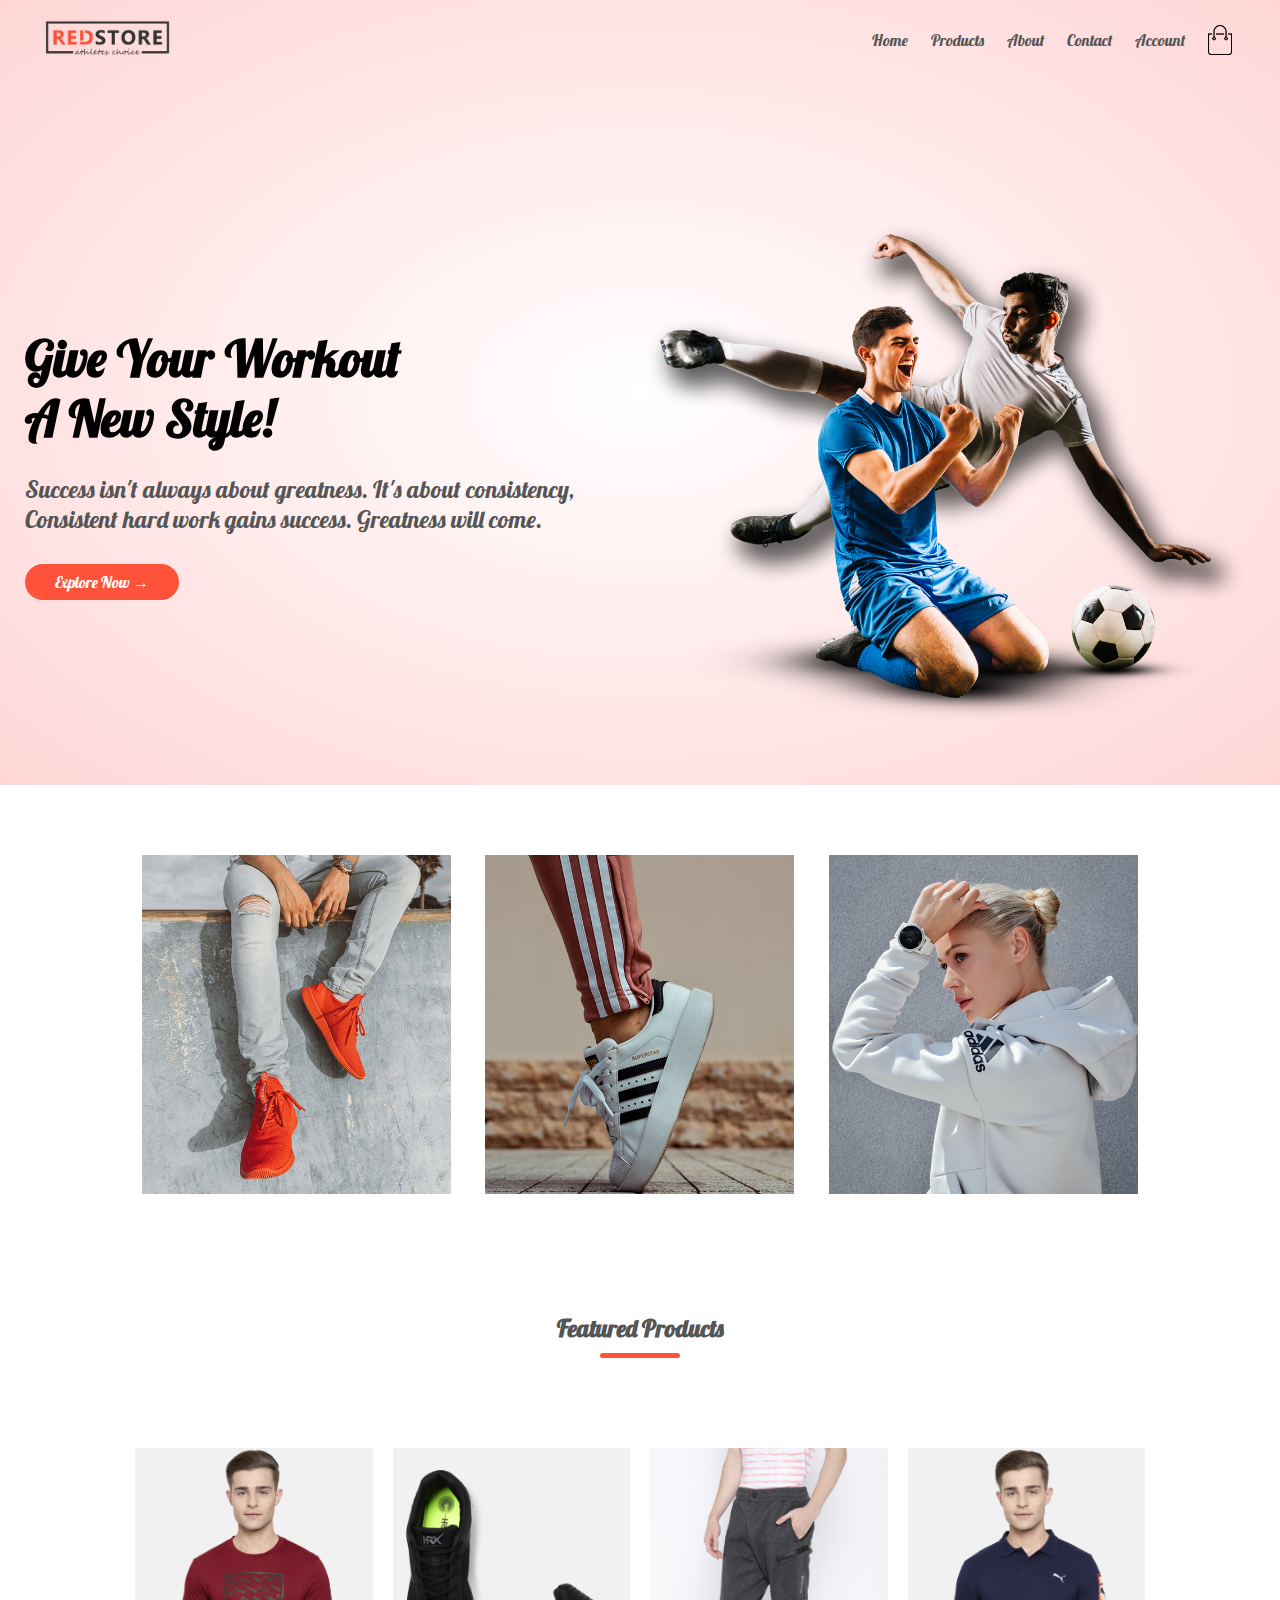
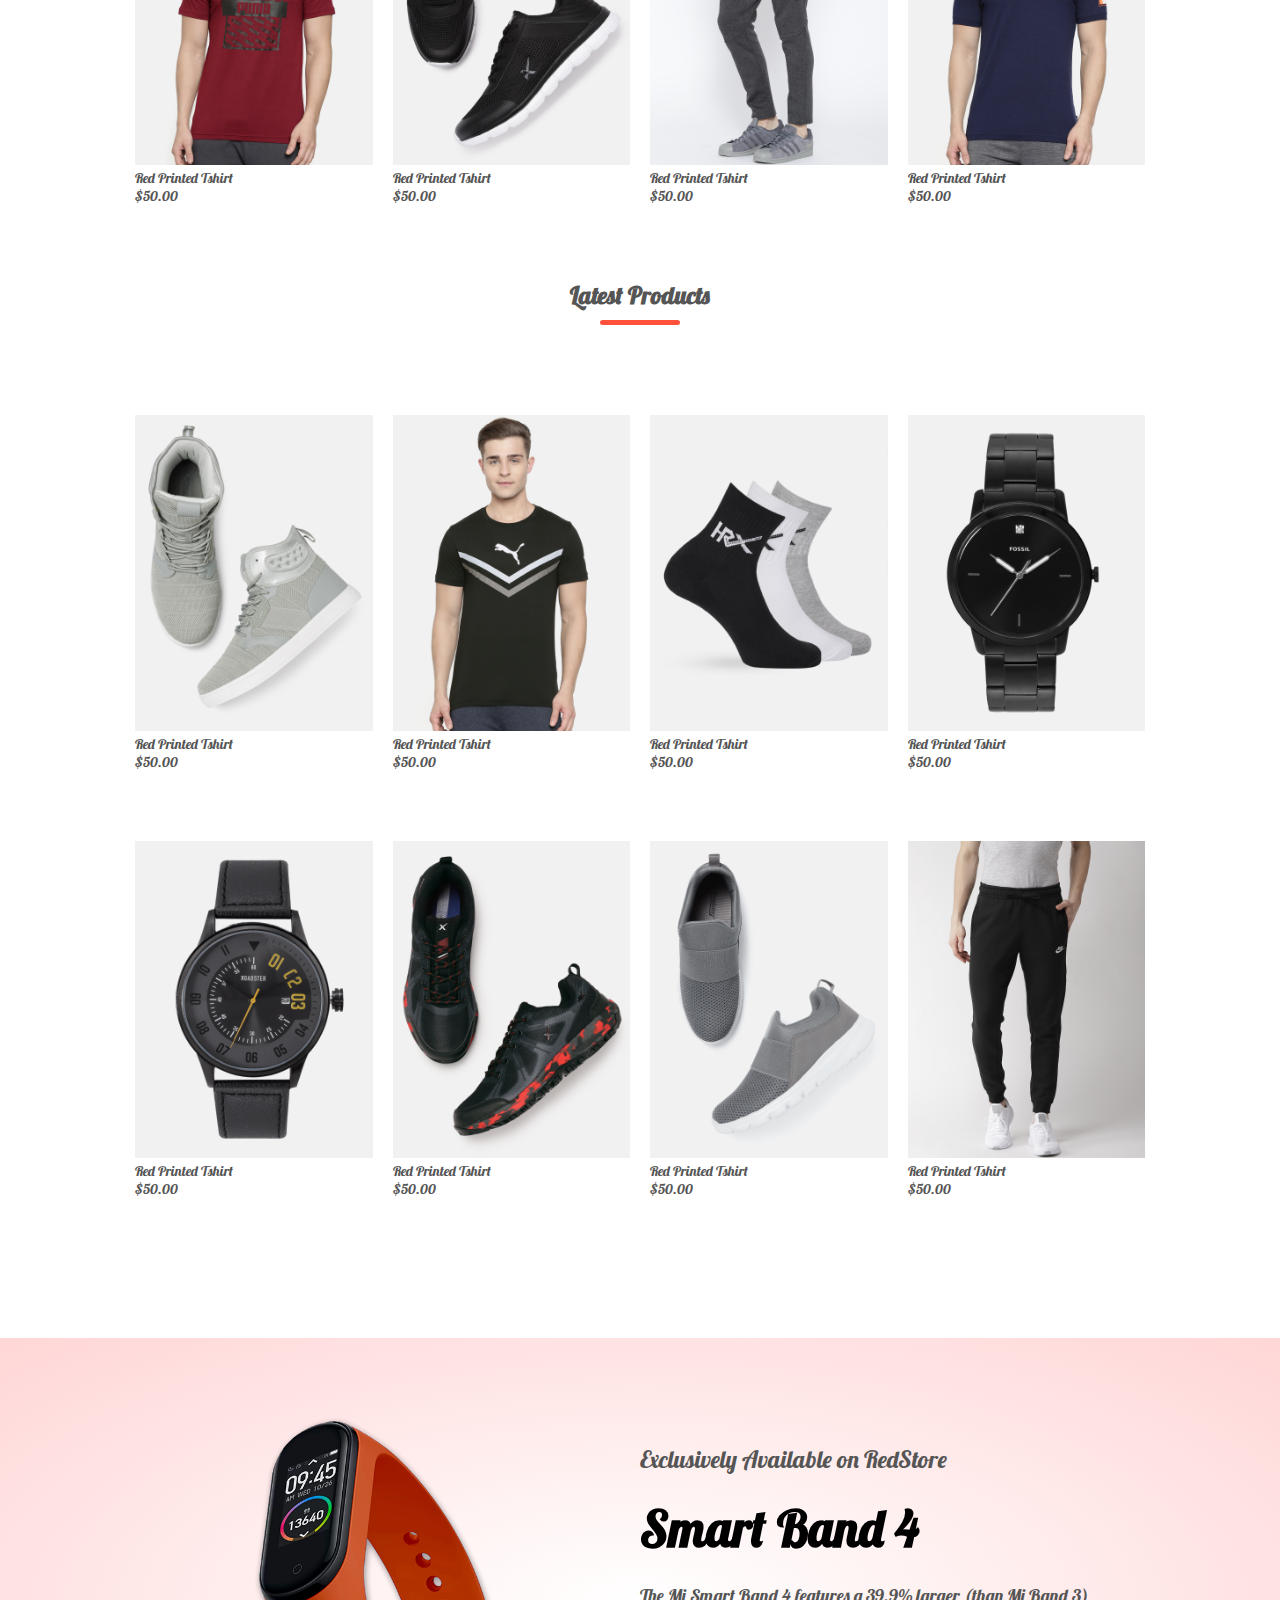
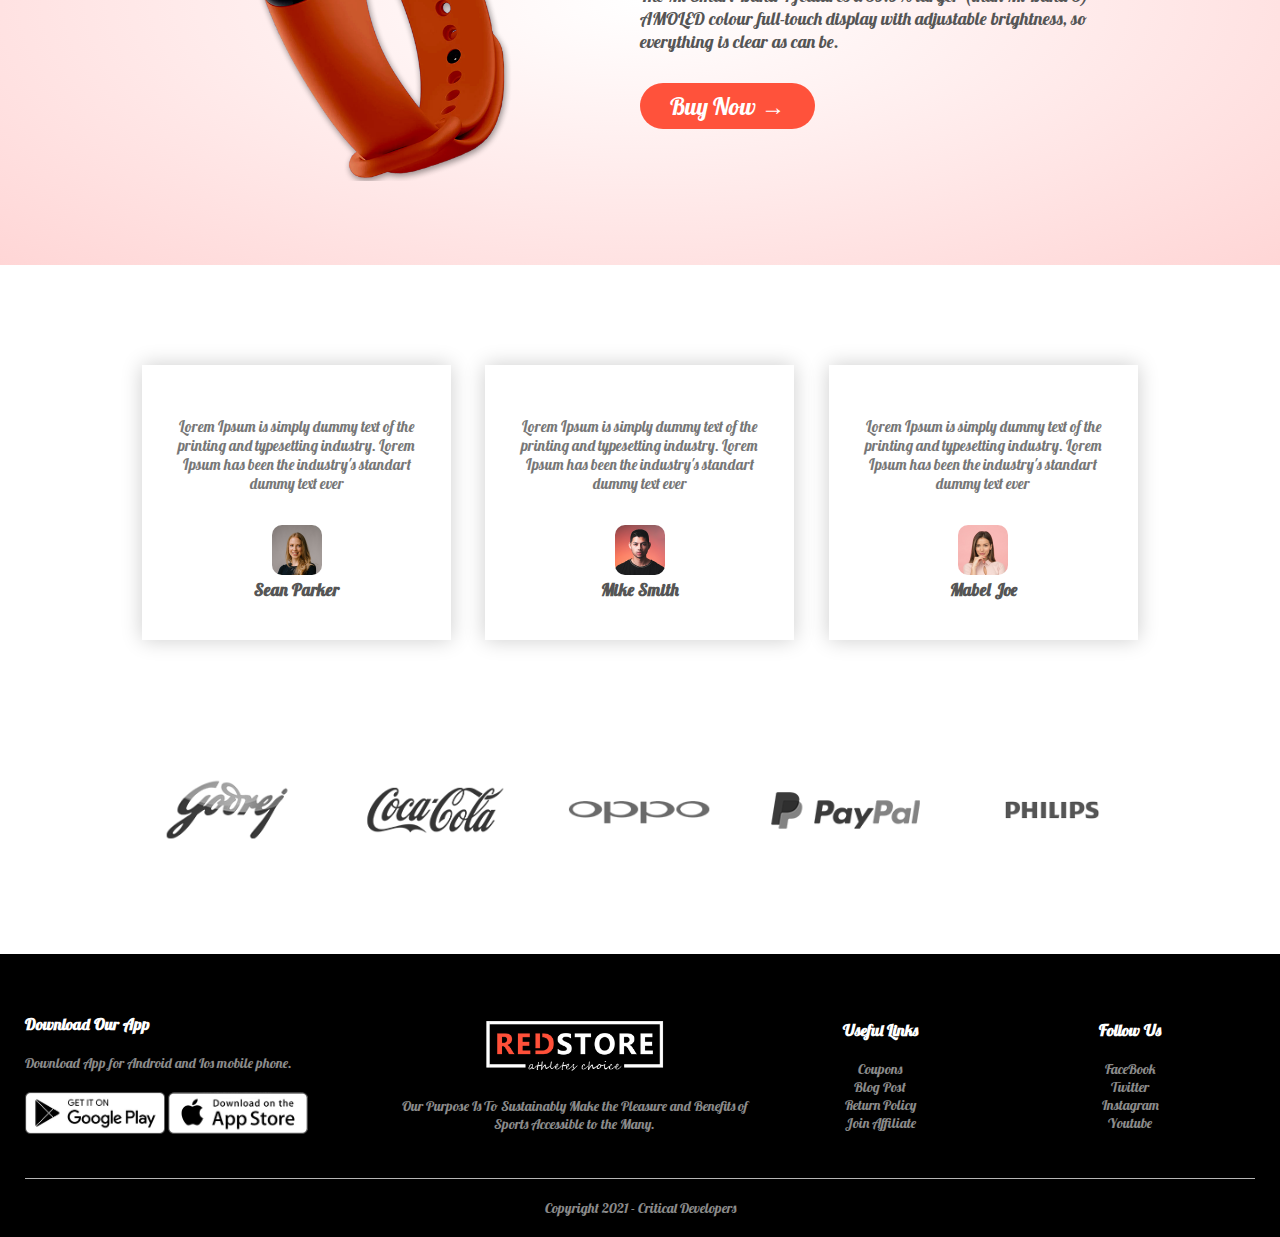
<file: index.html>
<!DOCTYPE html>
<html lang="en">

<head>
    <meta charset="UTF-8">
    <meta http-equiv="X-UA-Compatible" content="IE=edge">
    <meta name="viewport" content="width=device-width, initial-scale=1.0">
    <title>GameStore</title>
    <link rel="stylesheet" href="style.css">
    <link rel="preconnect" href="https://fonts.googleapis.com">
    <link rel="preconnect" href="https://fonts.gstatic.com" crossorigin>
    <link href="https://fonts.googleapis.com/css2?family=Lobster&family=Pangolin&display=swap" rel="stylesheet">
</head>

<body>
    <div class="header">
        <div class="container">
            <div class="navbar">
                <div class="logo">
                    <img src="images/logo.png" width="125px">
                </div>
                <nav>
                    <ul id="MenuItems">
                        <li><a href="">Home</a></li>
                        <li><a href="">Products</a></li>
                        <li><a href="">About</a></li>
                        <li><a href="">Contact</a></li>
                        <li><a href="">Account</a></li>
                    </ul>
                </nav>
                <img src="images/cart.png" width="30px" height="30px">
                <img src="images/menu.png" class="menu-icon" onclick="menutoggle()">
            </div>
            <div class="row">
                <div class="col-2">
                    <h1>Give Your Workout<br>A New Style!</h1>
                    <p>Success isn't always about greatness. It's about consistency,<br>Consistent hard work gains
                        success. Greatness will come.</p>
                    <a href="" class="btn">Explore Now &#8594;</a>
                </div>
                <div class="col-2">
                    <img src="images/image1.png" alt="">
                </div>
            </div>
        </div>
    </div>

    <!--featured categories-->
    <div class="categories">
        <div class="small-container">
            <div class="row">
                <div class="col-3">
                    <img src="images/category-1.jpg" alt="">
                </div>
                <div class="col-3">
                    <img src="images/category-2.jpg" alt="">
                </div>
                <div class="col-3">
                    <img src="images/category-3.jpg" alt="">
                </div>
            </div>
        </div>

    </div>
    <!--featured products-->
    <div class="small-container">
        <h2 class="title">Featured Products</h2>
        <div class="row">
            <div class="col-4">
                <img src="images/product-1.jpg" alt="">
                <h4>Red Printed Tshirt</h4>
                <p>$50.00</p>
            </div>
            <div class="col-4">
                <img src="images/product-2.jpg" alt="">
                <h4>Red Printed Tshirt</h4>
                <p>$50.00</p>
            </div>
            <div class="col-4">
                <img src="images/product-3.jpg" alt="">
                <h4>Red Printed Tshirt</h4>
                <p>$50.00</p>
            </div>
            <div class="col-4">
                <img src="images/product-4.jpg" alt="">
                <h4>Red Printed Tshirt</h4>
                <p>$50.00</p>
            </div>
        </div>
        <h2 class="title">Latest Products</h2>
        <div class="row">
            <div class="col-4">
                <img src="images/product-5.jpg" alt="">
                <h4>Red Printed Tshirt</h4>
                <p>$50.00</p>
            </div>
            <div class="col-4">
                <img src="images/product-6.jpg" alt="">
                <h4>Red Printed Tshirt</h4>
                <p>$50.00</p>
            </div>
            <div class="col-4">
                <img src="images/product-7.jpg" alt="">
                <h4>Red Printed Tshirt</h4>
                <p>$50.00</p>
            </div>
            <div class="col-4">
                <img src="images/product-8.jpg" alt="">
                <h4>Red Printed Tshirt</h4>
                <p>$50.00</p>
            </div>
        </div>
        <div class="row">
            <div class="col-4">
                <img src="images/product-9.jpg" alt="">
                <h4>Red Printed Tshirt</h4>
                <p>$50.00</p>
            </div>
            <div class="col-4">
                <img src="images/product-10.jpg" alt="">
                <h4>Red Printed Tshirt</h4>
                <p>$50.00</p>
            </div>
            <div class="col-4">
                <img src="images/product-11.jpg" alt="">
                <h4>Red Printed Tshirt</h4>
                <p>$50.00</p>
            </div>
            <div class="col-4">
                <img src="images/product-12.jpg" alt="">
                <h4>Red Printed Tshirt</h4>
                <p>$50.00</p>
            </div>
        </div>
    </div>
    <!--offer-->
    <div class="offer">
        <div class="small-container">
            <div class="row">
                <div class="col-2">
                    <img src="images/exclusive.png" class="offer-img">
                </div>
                <div class="col-2">
                    <p>Exclusively Available on RedStore</p>
                    <h1>Smart Band 4</h1>
                    <small>The Mi Smart Band 4 features a 39.9% larger (than Mi Band 3) AMOLED colour full-touch display
                        with adjustable brightness, so everything is clear as can be.</small>
                    <p>
                        <a href="" class="btn">Buy Now &#8594;</a></p>

                </div>

            </div>
        </div>
    </div>

    <!-----testimonial----->

    <div class="testimonial">
        <div class="small-container">
            <div class="row">
                <div class="col-3">
                    <p>Lorem Ipsum is simply dummy text of the printing and typesetting industry. Lorem Ipsum has been
                        the industry's standart dummy text ever</p>
                    <img src="images/user-1.png">
                    <h3>Sean Parker</h3>
                </div>
                <div class="col-3">
                    <p>Lorem Ipsum is simply dummy text of the printing and typesetting industry. Lorem Ipsum has been
                        the industry's standart dummy text ever</p>
                    <img src="images/user-2.png">
                    <h3>Mike Smith</h3>
                </div>
                <div class="col-3">
                    <p>Lorem Ipsum is simply dummy text of the printing and typesetting industry. Lorem Ipsum has been
                        the industry's standart dummy text ever</p>
                    <img src="images/user-3.png">
                    <h3>Mabel Joe</h3>
                </div>
            </div>
        </div>
    </div>

    <!-----brands----->
    <div class="brands">
        <div class="small-container">
            <div class="row">
                <div class="col-5">
                    <img src="images/logo-godrej.png">
                </div>
                <div class="col-5">
                    <img src="images/logo-coca-cola.png">
                </div>
                <div class="col-5">
                    <img src="images/logo-oppo.png">
                </div>
                <div class="col-5">
                    <img src="images/logo-paypal.png">
                </div>
                <div class="col-5">
                    <img src="images/logo-philips.png">
                </div>
            </div>
        </div>
    </div>

    <!----footer---->
    <div class="footer">
        <div class="container">
            <div class="row">
                <div class="footer-col-1">
                    <h3>Download Our App</h3>
                    <p>Download App for Android and Ios mobile phone.</p>
                    <div class="app-logo">
                        <img src="images/play-store.png">
                        <img src="images/app-store.png">
                    </div>
                </div>
                <div class="footer-col-2">
                    <img src="images/logo-white.png">
                    <p>Our Purpose Is To Sustainably Make the Pleasure and Benefits of Sports Accessible to the Many.
                    </p>
                </div>
                <div class="footer-col-3">
                    <h3>Useful Links</h3>
                    <ul>
                        <li>Coupons</li>
                        <li>Blog Post</li>
                        <li>Return Policy</li>
                        <li>Join Affiliate</li>
                    </ul>
                </div>
                <div class="footer-col-3">
                    <h3>Follow Us</h3>
                    <ul>
                        <li>FaceBook</li>
                        <li>Twitter</li>
                        <li>Instagram</li>
                        <li>Youtube</li>
                    </ul>
                </div>
            </div>
            <hr>
            <p class="copyright">Copyright 2021 - Critical Developers</p>
        </div>
    </div>
    <!------js for toggle menu------>
    <script>
        var MenuItems = document.getElementById("MenuItems");

        MenuItems.style.maxHeight = "0px";

        function menutoggle() {
            if (MenuItems.style.maxHeight == "0px") {
                MenuItems.style.maxHeight = "200px";
            } else {
                MenuItems.style.maxHeight = "0px";
            }
        }
    </script>

</body>

</html>
</file>
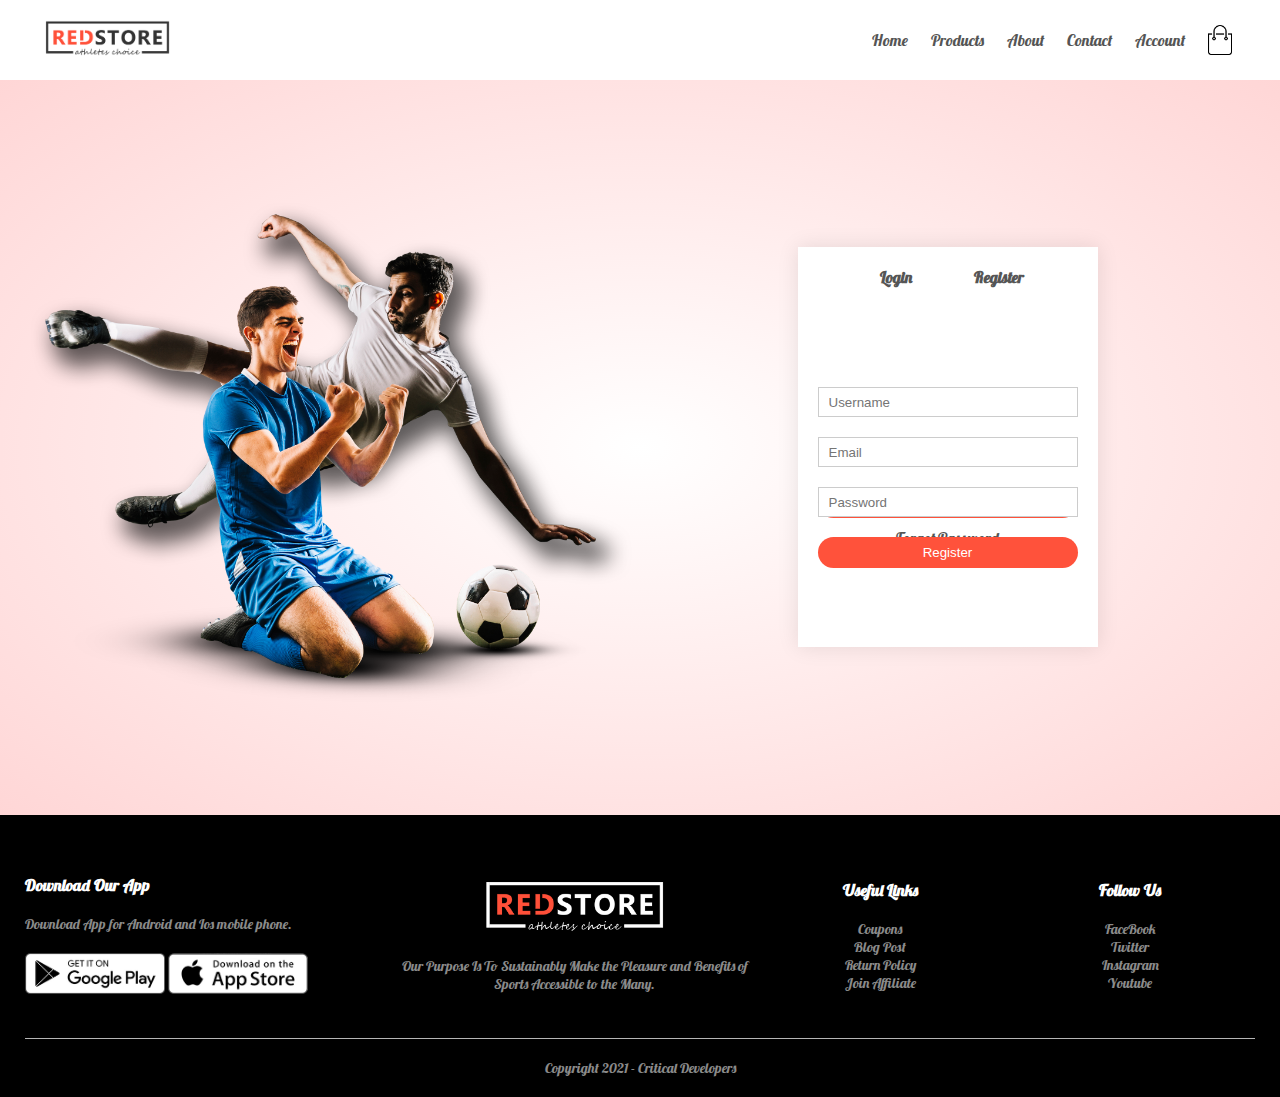
<file: account.html>
<!DOCTYPE html>
<html lang="en">

<head>
    <meta charset="UTF-8">
    <meta http-equiv="X-UA-Compatible" content="IE=edge">
    <meta name="viewport" content="width=device-width, initial-scale=1.0">
    <title>All Products - GameStore</title>
    <link rel="stylesheet" href="style.css">
    <link rel="preconnect" href="https://fonts.googleapis.com">
    <link rel="preconnect" href="https://fonts.gstatic.com" crossorigin>
    <link href="https://fonts.googleapis.com/css2?family=Lobster&family=Pangolin&display=swap" rel="stylesheet">
</head>

<body>

    <div class="container">
        <div class="navbar">
            <div class="logo">
                <img src="images/logo.png" width="125px">
            </div>
            <nav>
                <ul id="MenuItems">
                    <li><a href="">Home</a></li>
                    <li><a href="">Products</a></li>
                    <li><a href="">About</a></li>
                    <li><a href="">Contact</a></li>
                    <li><a href="">Account</a></li>
                </ul>
            </nav>
            <img src="images/cart.png" width="30px" height="30px">
            <img src="images/menu.png" class="menu-icon" onclick="menutoggle()">
        </div>
    </div>

    <!-----account page----->

    <div class="account-page">
        <div class="container">
            <div class="row">
                <div class="col-2">
                    <img src="images/image1.png" width="100%">
                </div>
                <div class="col-2">
                    <div class="form-container">
                        <div class="form-btn">
                            <span>Login</span>
                            <span>Register</span>
                        </div>
                        <form>
                            <input type="text" placeholder="Username">
                            <input type="password" placeholder="Password">
                            <button type="submit" class="btn">Login</button>
                            <a href="">Forgot Password</a>
                        </form>
                        <form>
                            <input type="text" placeholder="Username">
                            <input type="email" placeholder="Email">
                            <input type="password" placeholder="Password">
                            <button type="submit" class="btn">Register</button>
                        </form>
                    </div>
                </div>
            </div>
        </div>
    </div>

    <!---cart items details---->
    <!----single product details---->
    <!--featured categories-->
    <!--featured products-->
    <!--offer-->
    <!-----testimonial----->
    <!-----brands----->

    <!----footer---->
    <div class="footer">
        <div class="container">
            <div class="row">
                <div class="footer-col-1">
                    <h3>Download Our App</h3>
                    <p>Download App for Android and Ios mobile phone.</p>
                    <div class="app-logo">
                        <img src="images/play-store.png">
                        <img src="images/app-store.png">
                    </div>
                </div>
                <div class="footer-col-2">
                    <img src="images/logo-white.png">
                    <p>Our Purpose Is To Sustainably Make the Pleasure and Benefits of Sports Accessible to the Many.
                    </p>
                </div>
                <div class="footer-col-3">
                    <h3>Useful Links</h3>
                    <ul>
                        <li>Coupons</li>
                        <li>Blog Post</li>
                        <li>Return Policy</li>
                        <li>Join Affiliate</li>
                    </ul>
                </div>
                <div class="footer-col-3">
                    <h3>Follow Us</h3>
                    <ul>
                        <li>FaceBook</li>
                        <li>Twitter</li>
                        <li>Instagram</li>
                        <li>Youtube</li>
                    </ul>
                </div>
            </div>
            <hr>
            <p class="copyright">Copyright 2021 - Critical Developers</p>
        </div>
    </div>
    <!------js for toggle menu------>
    <script>
        var MenuItems = document.getElementById("MenuItems");

        MenuItems.style.maxHeight = "0px";

        function menutoggle() {
            if (MenuItems.style.maxHeight == "0px") {
                MenuItems.style.maxHeight = "200px";
            } else {
                MenuItems.style.maxHeight = "0px";
            }
        }
    </script>
    <!-----js for product gallery---->
</body>

</html>
</file>
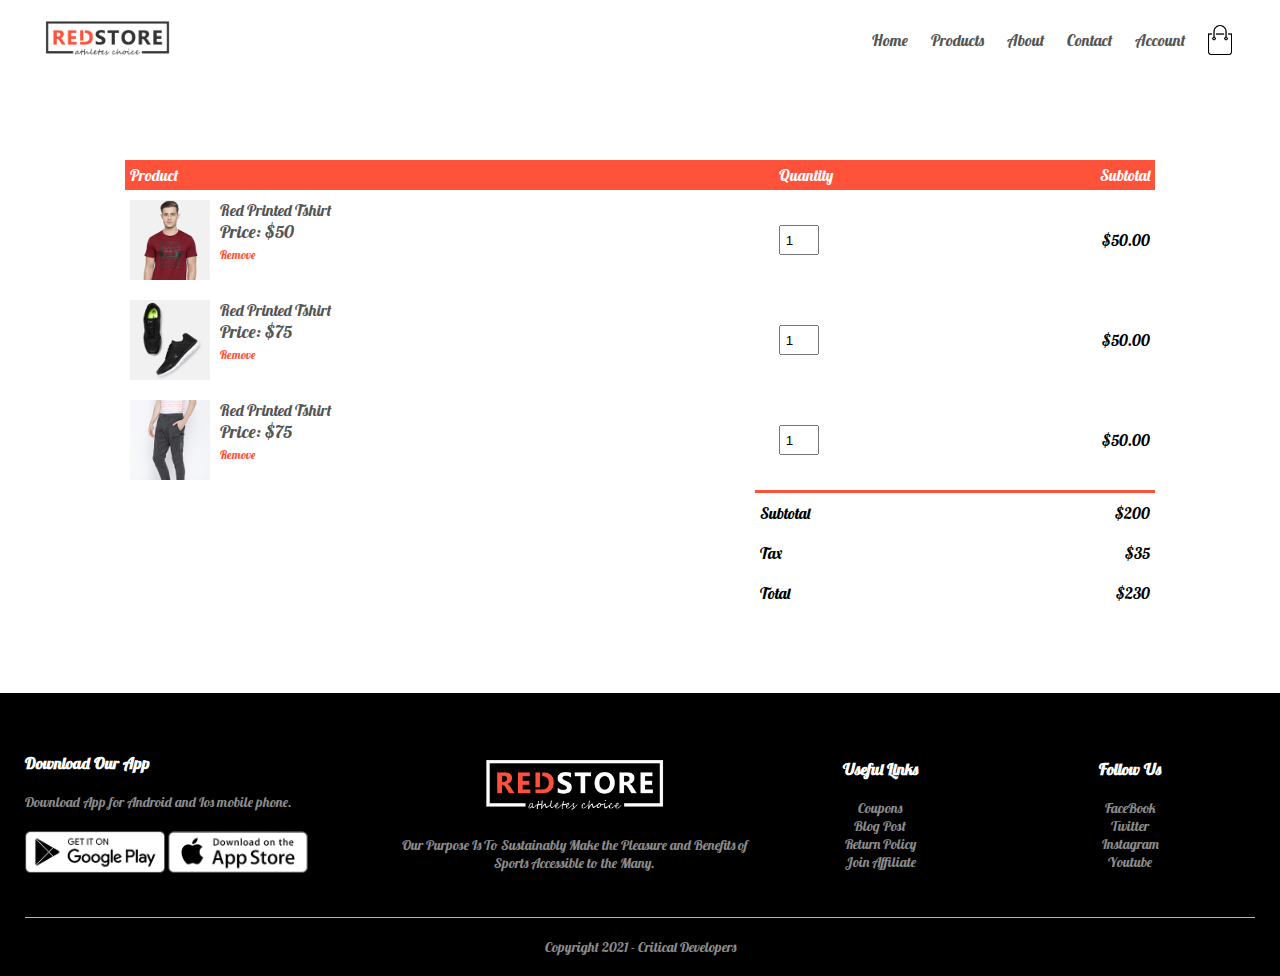
<file: cart.html>
<!DOCTYPE html>
<html lang="en">

<head>
    <meta charset="UTF-8">
    <meta http-equiv="X-UA-Compatible" content="IE=edge">
    <meta name="viewport" content="width=device-width, initial-scale=1.0">
    <title>All Products - GameStore</title>
    <link rel="stylesheet" href="style.css">
    <link rel="preconnect" href="https://fonts.googleapis.com">
    <link rel="preconnect" href="https://fonts.gstatic.com" crossorigin>
    <link href="https://fonts.googleapis.com/css2?family=Lobster&family=Pangolin&display=swap" rel="stylesheet">
</head>

<body>

    <div class="container">
        <div class="navbar">
            <div class="logo">
                <img src="images/logo.png" width="125px">
            </div>
            <nav>
                <ul id="MenuItems">
                    <li><a href="">Home</a></li>
                    <li><a href="">Products</a></li>
                    <li><a href="">About</a></li>
                    <li><a href="">Contact</a></li>
                    <li><a href="">Account</a></li>
                </ul>
            </nav>
            <img src="images/cart.png" width="30px" height="30px">
            <img src="images/menu.png" class="menu-icon" onclick="menutoggle()">
        </div>
    </div>

    <!---cart items details---->

    <div class="small-container cart-page">
        <table>
            <tr>
                <th>Product</th>
                <th>Quantity</th>
                <th>Subtotal</th>
            </tr>
            <tr>
                <td>
                    <div class="cart-info">
                        <img src="images/buy-1.jpg">
                        <div>
                            <p>Red Printed Tshirt</p>
                            <small>Price: $50</small>
                            <br>
                            <a href="">Remove</a>
                        </div>
                    </div>
                </td>
                <td><input type="number" value="1"></td>
                <td>$50.00</td>
            </tr>
            <tr>
                <td>
                    <div class="cart-info">
                        <img src="images/buy-2.jpg">
                        <div>
                            <p>Red Printed Tshirt</p>
                            <small>Price: $75</small>
                            <br>
                            <a href="">Remove</a>
                        </div>
                    </div>
                </td>
                <td><input type="number" value="1"></td>
                <td>$50.00</td>
            </tr>
            <tr>
                <td>
                    <div class="cart-info">
                        <img src="images/buy-3.jpg">
                        <div>
                            <p>Red Printed Tshirt</p>
                            <small>Price: $75</small>
                            <br>
                            <a href="">Remove</a>
                        </div>
                    </div>
                </td>
                <td><input type="number" value="1"></td>
                <td>$50.00</td>
            </tr>
        </table>

        <div class="total-price">
            <table>
                <tr>
                    <td>Subtotal</td>
                    <td>$200</td>
                </tr>
                <tr>
                    <td>Tax</td>
                    <td>$35</td>
                </tr>
                <tr>
                    <td>Total</td>
                    <td>$230</td>
                </tr>
            </table>
        </div>
    </div>
    <!----single product details---->
    <!--featured categories-->
    <!--featured products-->
    <!--offer-->
    <!-----testimonial----->
    <!-----brands----->

    <!----footer---->
    <div class="footer">
        <div class="container">
            <div class="row">
                <div class="footer-col-1">
                    <h3>Download Our App</h3>
                    <p>Download App for Android and Ios mobile phone.</p>
                    <div class="app-logo">
                        <img src="images/play-store.png">
                        <img src="images/app-store.png">
                    </div>
                </div>
                <div class="footer-col-2">
                    <img src="images/logo-white.png">
                    <p>Our Purpose Is To Sustainably Make the Pleasure and Benefits of Sports Accessible to the Many.
                    </p>
                </div>
                <div class="footer-col-3">
                    <h3>Useful Links</h3>
                    <ul>
                        <li>Coupons</li>
                        <li>Blog Post</li>
                        <li>Return Policy</li>
                        <li>Join Affiliate</li>
                    </ul>
                </div>
                <div class="footer-col-3">
                    <h3>Follow Us</h3>
                    <ul>
                        <li>FaceBook</li>
                        <li>Twitter</li>
                        <li>Instagram</li>
                        <li>Youtube</li>
                    </ul>
                </div>
            </div>
            <hr>
            <p class="copyright">Copyright 2021 - Critical Developers</p>
        </div>
    </div>
    <!------js for toggle menu------>
    <script>
        var MenuItems = document.getElementById("MenuItems");

        MenuItems.style.maxHeight = "0px";

        function menutoggle() {
            if (MenuItems.style.maxHeight == "0px") {
                MenuItems.style.maxHeight = "200px";
            } else {
                MenuItems.style.maxHeight = "0px";
            }
        }
    </script>
    <!-----js for product gallery---->
</body>

</html>
</file>
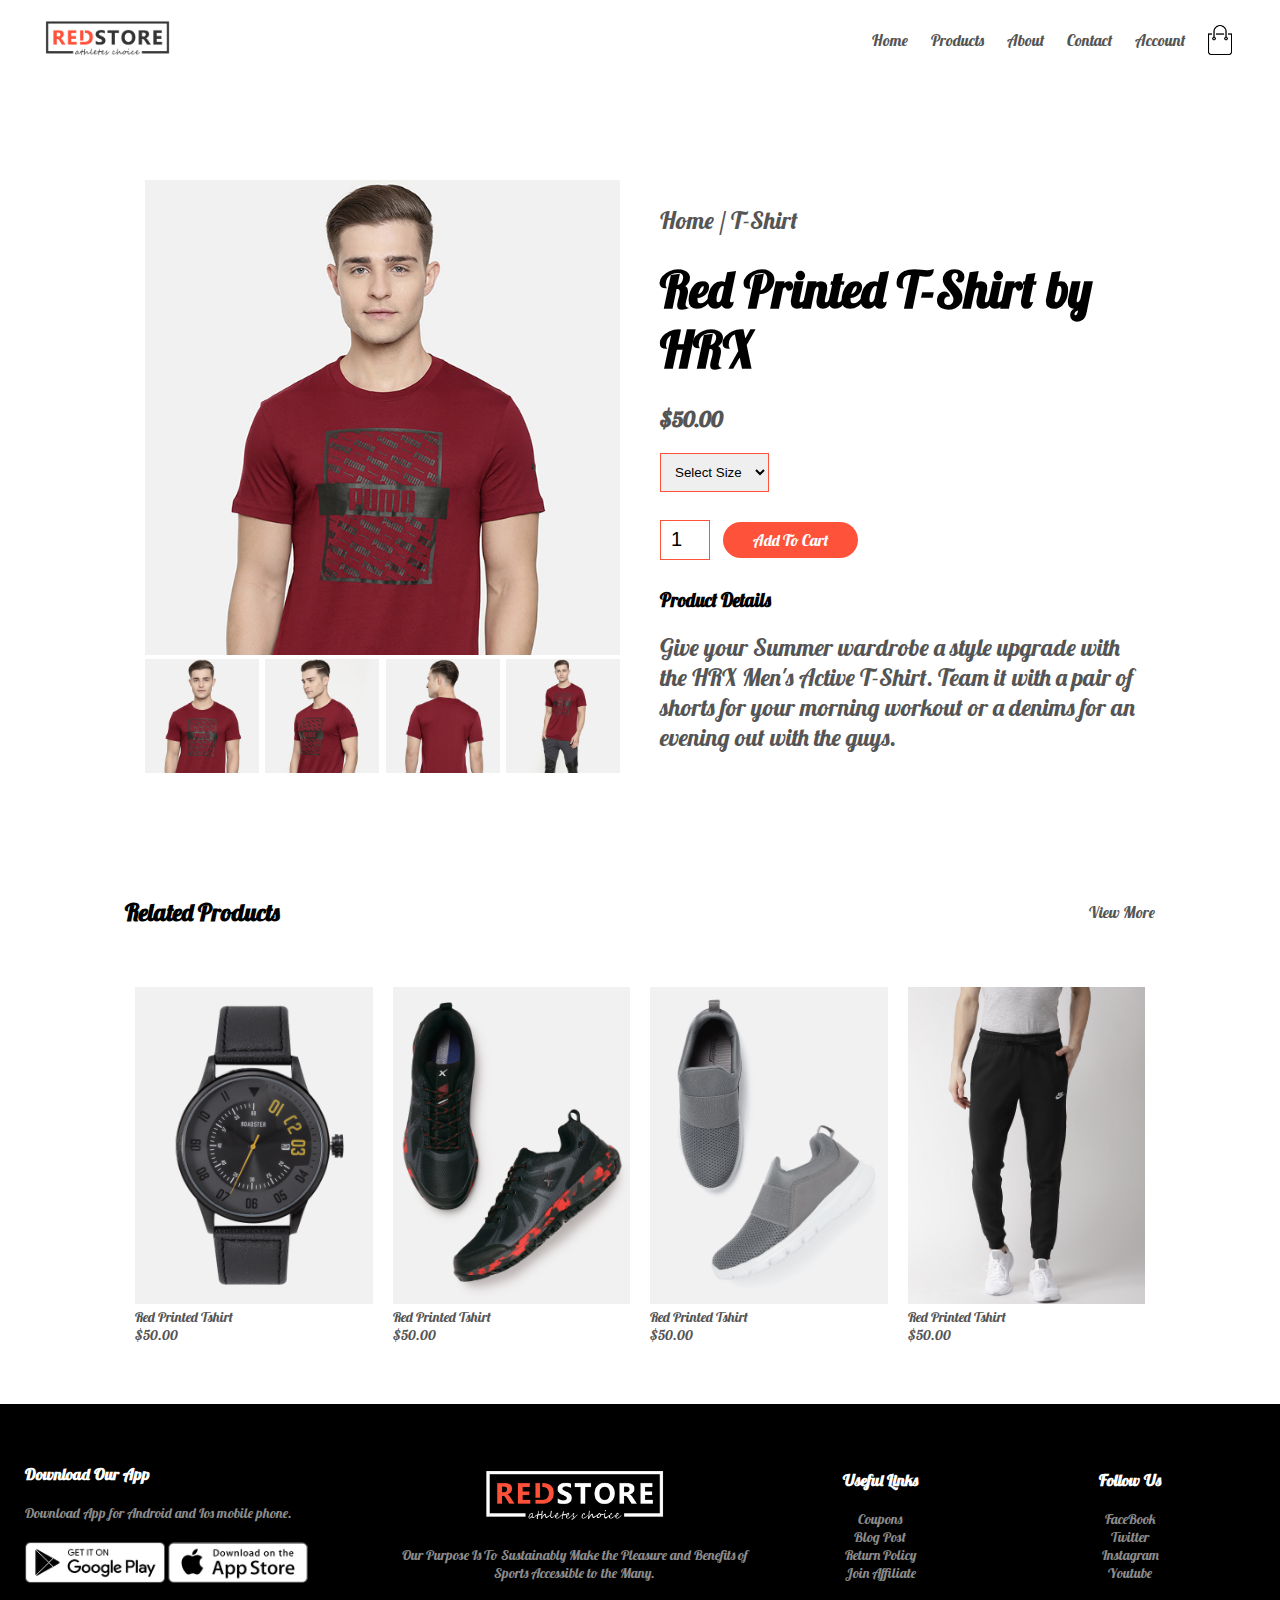
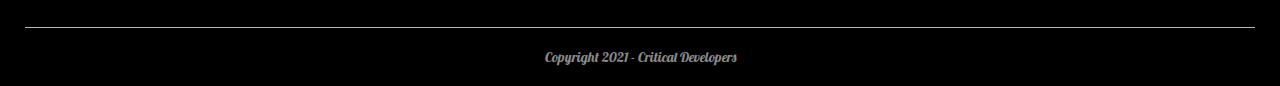
<file: product-details.html>
<!DOCTYPE html>
<html lang="en">

<head>
    <meta charset="UTF-8">
    <meta http-equiv="X-UA-Compatible" content="IE=edge">
    <meta name="viewport" content="width=device-width, initial-scale=1.0">
    <title>All Products - GameStore</title>
    <link rel="stylesheet" href="style.css">
    <link rel="preconnect" href="https://fonts.googleapis.com">
    <link rel="preconnect" href="https://fonts.gstatic.com" crossorigin>
    <link href="https://fonts.googleapis.com/css2?family=Lobster&family=Pangolin&display=swap" rel="stylesheet">
</head>

<body>

    <div class="container">
        <div class="navbar">
            <div class="logo">
                <img src="images/logo.png" width="125px">
            </div>
            <nav>
                <ul id="MenuItems">
                    <li><a href="">Home</a></li>
                    <li><a href="">Products</a></li>
                    <li><a href="">About</a></li>
                    <li><a href="">Contact</a></li>
                    <li><a href="">Account</a></li>
                </ul>
            </nav>
            <img src="images/cart.png" width="30px" height="30px">
            <img src="images/menu.png" class="menu-icon" onclick="menutoggle()">
        </div>
    </div>
<!----single product details---->

<div class="small-container single-product">
    <div class="row">
        <div class="col-2">
            <img src="images/gallery-1.jpg" width="100%" id="ProductImg">
            <div class="small-img-row">
                <div class="small-img-col">
                    <img src="images/gallery-1.jpg" width="100%" class="small-img">
                </div>
                <div class="small-img-col">
                    <img src="images/gallery-2.jpg" width="100%" class="small-img">
                </div>
                <div class="small-img-col">
                    <img src="images/gallery-3.jpg" width="100%" class="small-img">
                </div>
                <div class="small-img-col">
                    <img src="images/gallery-4.jpg" width="100%" class="small-img">
                </div>
            </div>
        </div>
        <div class="col-2">
            <p>Home / T-Shirt</p>
            <h1>Red Printed T-Shirt by HRX</h1>
            <h4>$50.00</h4>
            <select>
                <option>Select Size</option>
                <option>XXl</option>
                <option>XL</option>
                <option>Large</option>
                <option>Medium</option>
                <option>Small</option>
            </select>
            <input type="number" value="1">
            <a href="" class="btn">Add To Cart</a>
            <h3>Product Details</h3>
            <br>
            <p>Give your Summer wardrobe a style upgrade with the HRX Men's Active T-Shirt. Team it with a pair of shorts for your morning workout or a denims for an evening out with the guys.</p>
        </div>
    </div>
</div>

<!----title---->
<div class="small-container">
    <div class="row row-2">
        <h2>Related Products</h2>
        <p>View More</p>
    </div>
</div>

    <!--featured categories-->

    <!--featured products-->
    <div class="small-container">
        
        <div class="row">
            <div class="col-4">
                <img src="images/product-9.jpg" alt="">
                <h4>Red Printed Tshirt</h4>
                <p>$50.00</p>
            </div>
            <div class="col-4">
                <img src="images/product-10.jpg" alt="">
                <h4>Red Printed Tshirt</h4>
                <p>$50.00</p>
            </div>
            <div class="col-4">
                <img src="images/product-11.jpg" alt="">
                <h4>Red Printed Tshirt</h4>
                <p>$50.00</p>
            </div>
            <div class="col-4">
                <img src="images/product-12.jpg" alt="">
                <h4>Red Printed Tshirt</h4>
                <p>$50.00</p>
            </div>
        </div>
    </div>

    <!--offer-->
    <!-----testimonial----->
    <!-----brands----->

    <!----footer---->
    <div class="footer">
        <div class="container">
            <div class="row">
                <div class="footer-col-1">
                    <h3>Download Our App</h3>
                    <p>Download App for Android and Ios mobile phone.</p>
                    <div class="app-logo">
                        <img src="images/play-store.png">
                        <img src="images/app-store.png">
                    </div>
                </div>
                <div class="footer-col-2">
                    <img src="images/logo-white.png">
                    <p>Our Purpose Is To Sustainably Make the Pleasure and Benefits of Sports Accessible to the Many.
                    </p>
                </div>
                <div class="footer-col-3">
                    <h3>Useful Links</h3>
                    <ul>
                        <li>Coupons</li>
                        <li>Blog Post</li>
                        <li>Return Policy</li>
                        <li>Join Affiliate</li>
                    </ul>
                </div>
                <div class="footer-col-3">
                    <h3>Follow Us</h3>
                    <ul>
                        <li>FaceBook</li>
                        <li>Twitter</li>
                        <li>Instagram</li>
                        <li>Youtube</li>
                    </ul>
                </div>
            </div>
            <hr>
            <p class="copyright">Copyright 2021 - Critical Developers</p>
        </div>
    </div>
    <!------js for toggle menu------>
    <script>
        var MenuItems = document.getElementById("MenuItems");

        MenuItems.style.maxHeight = "0px";

        function menutoggle() {
            if (MenuItems.style.maxHeight == "0px") {
                MenuItems.style.maxHeight = "200px";
            } else {
                MenuItems.style.maxHeight = "0px";
            }
        }
    </script>
    <!-----js for product gallery---->
    <script>
       var ProductImg = document.getElementById("ProductImg");
       var SmallImg = document.getElementsByClassName("small-img");
       SmallImg[0].onclick = function(){
        ProductImg.src = SmallImg[0].src
       }
       SmallImg[1].onclick = function(){
        ProductImg.src = SmallImg[1].src
       }
       SmallImg[2].onclick = function(){
        ProductImg.src = SmallImg[2].src
       }
       SmallImg[3].onclick = function(){
        ProductImg.src = SmallImg[3].src
       }
    </script>

</body>

</html>
</file>
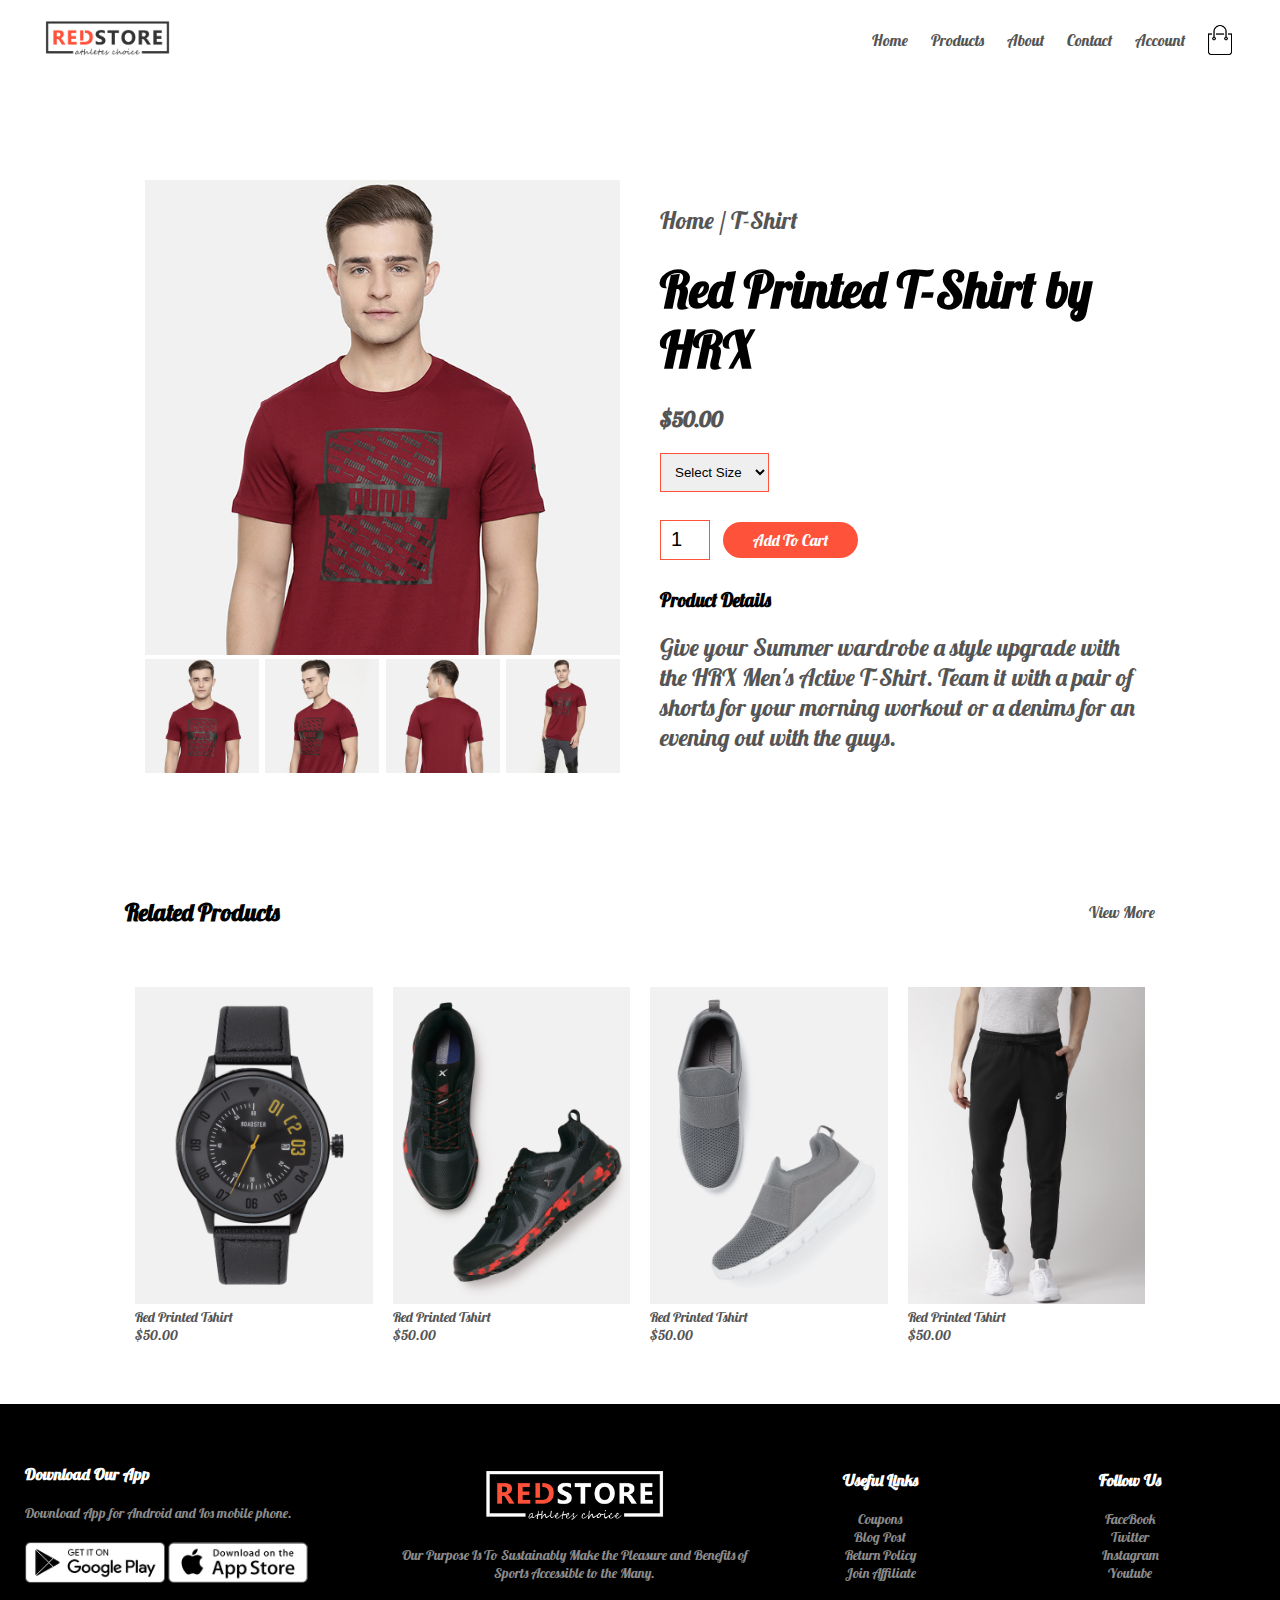
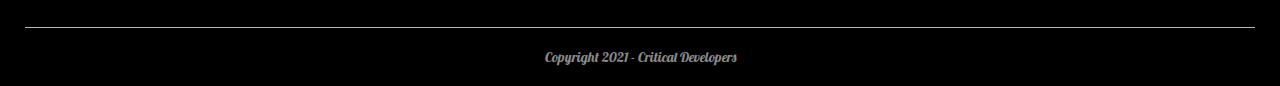
<file: products.html>
<!DOCTYPE html>
<html lang="en">

<head>
    <meta charset="UTF-8">
    <meta http-equiv="X-UA-Compatible" content="IE=edge">
    <meta name="viewport" content="width=device-width, initial-scale=1.0">
    <title>All Products - GameStore</title>
    <link rel="stylesheet" href="style.css">
    <link rel="preconnect" href="https://fonts.googleapis.com">
    <link rel="preconnect" href="https://fonts.gstatic.com" crossorigin>
    <link href="https://fonts.googleapis.com/css2?family=Lobster&family=Pangolin&display=swap" rel="stylesheet">
</head>

<body>

    <div class="container">
        <div class="navbar">
            <div class="logo">
                <img src="images/logo.png" width="125px">
            </div>
            <nav>
                <ul id="MenuItems">
                    <li><a href="">Home</a></li>
                    <li><a href="">Products</a></li>
                    <li><a href="">About</a></li>
                    <li><a href="">Contact</a></li>
                    <li><a href="">Account</a></li>
                </ul>
            </nav>
            <img src="images/cart.png" width="30px" height="30px">
            <img src="images/menu.png" class="menu-icon" onclick="menutoggle()">
        </div>
    </div>
    <!----single product details---->

    <div class="small-container single-product">
        <div class="row">
            <div class="col-2">
                <img src="images/gallery-1.jpg" width="100%" id="ProductImg">
                <div class="small-img-row">
                    <div class="small-img-col">
                        <img src="images/gallery-1.jpg" width="100%" class="small-img">
                    </div>
                    <div class="small-img-col">
                        <img src="images/gallery-2.jpg" width="100%" class="small-img">
                    </div>
                    <div class="small-img-col">
                        <img src="images/gallery-3.jpg" width="100%" class="small-img">
                    </div>
                    <div class="small-img-col">
                        <img src="images/gallery-4.jpg" width="100%" class="small-img">
                    </div>
                </div>
            </div>
            <div class="col-2">
                <p>Home / T-Shirt</p>
                <h1>Red Printed T-Shirt by HRX</h1>
                <h4>$50.00</h4>
                <select>
                    <option>Select Size</option>
                    <option>XXl</option>
                    <option>XL</option>
                    <option>Large</option>
                    <option>Medium</option>
                    <option>Small</option>
                </select>
                <input type="number" value="1">
                <a href="" class="btn">Add To Cart</a>
                <h3>Product Details</h3>
                <br>
                <p>Give your Summer wardrobe a style upgrade with the HRX Men's Active T-Shirt. Team it with a pair of
                    shorts for your morning workout or a denims for an evening out with the guys.</p>
            </div>
        </div>
    </div>

    <!----title---->
    <div class="small-container">
        <div class="row row-2">
            <h2>Related Products</h2>
            <p>View More</p>
        </div>
    </div>

    <!--featured categories-->

    <!--featured products-->
    <div class="small-container">

        <div class="row">
            <div class="col-4">
                <img src="images/product-9.jpg" alt="">
                <h4>Red Printed Tshirt</h4>
                <p>$50.00</p>
            </div>
            <div class="col-4">
                <img src="images/product-10.jpg" alt="">
                <h4>Red Printed Tshirt</h4>
                <p>$50.00</p>
            </div>
            <div class="col-4">
                <img src="images/product-11.jpg" alt="">
                <h4>Red Printed Tshirt</h4>
                <p>$50.00</p>
            </div>
            <div class="col-4">
                <img src="images/product-12.jpg" alt="">
                <h4>Red Printed Tshirt</h4>
                <p>$50.00</p>
            </div>
        </div>
    </div>

    <!--offer-->
    <!-----testimonial----->
    <!-----brands----->

    <!----footer---->
    <div class="footer">
        <div class="container">
            <div class="row">
                <div class="footer-col-1">
                    <h3>Download Our App</h3>
                    <p>Download App for Android and Ios mobile phone.</p>
                    <div class="app-logo">
                        <img src="images/play-store.png">
                        <img src="images/app-store.png">
                    </div>
                </div>
                <div class="footer-col-2">
                    <img src="images/logo-white.png">
                    <p>Our Purpose Is To Sustainably Make the Pleasure and Benefits of Sports Accessible to the Many.
                    </p>
                </div>
                <div class="footer-col-3">
                    <h3>Useful Links</h3>
                    <ul>
                        <li>Coupons</li>
                        <li>Blog Post</li>
                        <li>Return Policy</li>
                        <li>Join Affiliate</li>
                    </ul>
                </div>
                <div class="footer-col-3">
                    <h3>Follow Us</h3>
                    <ul>
                        <li>FaceBook</li>
                        <li>Twitter</li>
                        <li>Instagram</li>
                        <li>Youtube</li>
                    </ul>
                </div>
            </div>
            <hr>
            <p class="copyright">Copyright 2021 - Critical Developers</p>
        </div>
    </div>
    <!------js for toggle menu------>
    <script>
        var MenuItems = document.getElementById("MenuItems");

        MenuItems.style.maxHeight = "0px";

        function menutoggle() {
            if (MenuItems.style.maxHeight == "0px") {
                MenuItems.style.maxHeight = "200px";
            } else {
                MenuItems.style.maxHeight = "0px";
            }
        }
    </script>
    <!-----js for product gallery---->
    <script>
        var ProductImg = document.getElementById("ProductImg");
        var SmallImg = document.getElementsByClassName("small-img");
        SmallImg[0].onclick = function () {
            ProductImg.src = SmallImg[0].src
        }
        SmallImg[1].onclick = function () {
            ProductImg.src = SmallImg[1].src
        }
        SmallImg[2].onclick = function () {
            ProductImg.src = SmallImg[2].src
        }
        SmallImg[3].onclick = function () {
            ProductImg.src = SmallImg[3].src
        }
    </script>

</body>

</html>
</file>
<file: style.css>
* {
    margin: 0;
    padding: 0;
    box-sizing: border-box;
}

body {
    font-family: 'Lobster', cursive;
}

.navbar {
    display: flex;
    align-items: center;
    padding: 20px;
}

nav {
    flex: 1;
    text-align: right;
}

nav ul {
    display: inline-block;
    list-style-type: none;
}

nav ul li {
    display: inline-block;
    margin-right: 20px;
}

a {
    text-decoration: none;
    color: #555;
}

p {
    color: #555;
}

.container {
    max-width: 1300px;
    margin: auto;
    padding-left: 25px;
    padding-right: 25px;
}

.row {
    display: flex;
    align-items: center;
    flex-wrap: wrap;
    justify-content: space-around;
}

.col-2 {
    flex-basis: 50%;
    min-width: 300px;
}

.col-2 img {
    max-width: 100%;
    padding: 50px 0px;
}

.col-2 h1 {
    font-size: 50px;
    line-height: 60px;
    margin: 25px 0;
}

.btn {
    display: inline-block;
    background: #ff523b;
    color: #fff;
    padding: 8px 30px;
    margin: 30px 0;
    border-radius: 30px;
    transition: background 1s;
}

.btn:hover {
    background: #563434;
}

.header {
    background: radial-gradient(#fff, #ffd6d6);
}

.header .row {
    margin-top: 70px;
}

.categories {
    margin: 70px 0;
}

.col-3 {
    flex-basis: 30%;
    min-width: 250px;
    margin-bottom: 30px;
}

.col-3 img {
    width: 100%;
}

.small-container {
    max-width: 1080px;
    margin: auto;
    padding-left: 25px;
    padding-right: 25px;
}

.col-4 {
    flex-basis: 25%;
    padding: 10px;
    min-width: 200px;
    margin-bottom: 50px;
    transition: transform 0.3s;
}

.col-4 img {
    width: 100%;
}

.title {
    text-align: center;
    margin: 0 auto 80px;
    position: relative;
    line-height: 60px;
    color: #555;
}

.title::after {
    content: '';
    background: #ff523b;
    width: 80px;
    height: 5px;
    border-radius: 5px;
    position: absolute;
    bottom: 0;
    left: 50%;
    transform: translateX(-50%);
}

h4 {
    color: #555;
    font-weight: normal;
}

.col-4 {
    font-size: 14px;
}

.col-4:hover {
    transform: translateY(-5px);
}

.offer {
    background: radial-gradient(#fff, #ffd6d6);
    margin-top: 80px;
    padding: 30px 0;
}

/*-----offer-----*/

.col-2 .offer-img {
    padding: 50px;
}

small {
    color: #555;
    font-size: large;
}

.col-2 p {
    font-size: x-large;
}

/*-------testimonial------*/

.testimonial {
    padding-top: 100px;
}

.testimonial .col-3 {
    text-align: center;
    padding: 40px 20px;
    box-shadow: 0 0 20px 0 rgba(0, 0, 0, 0.2);
    cursor: pointer;
    transition: transform 0.5s;
}

.testimonial .col-3 img {
    width: 50px;
    margin-top: 20px;
    border-radius: 20%;
}

.testimonial .col-3:hover {
    transform: translateY(-20px);
}

.col-3 p {
    font-size: 15px;
    margin: 12px 0;
    color: #777;
}

.testimonial .col-3 h3 {
    font-weight: 600;
    color: #555;
    font-size: 17px;
}

/*-----brands-----*/
.brands {
    margin: 100px auto;
}

.col-5 {
    width: 160px;
}

.col-5 img {
    width: 100%;
    cursor: pointer;
    filter: grayscale(100%);
}

.col-5 img:hover {
    filter: grayscale(0);
}

/*------footer----*/
.footer {
    background: #000;
    color: #8a8a8a;
    font-size: 14px;
    padding: 60px 0 20px;
}

.footer p {
    color: #8a8a8a;
}

.footer h3 {
    color: #fff;
    margin-bottom: 20px;
}

.footer-col-1,
.footer-col-2,
.footer-col-3,
.footer-col-4 {
    min-width: 250px;
    margin-bottom: 20px;
}

.footer-col-1 {
    flex-basis: 30%;
}

.footer-col-2 {
    flex: 1;
    text-align: center;
}

.footer-col-2 img {
    width: 180px;
    margin-bottom: 20px;
}

.footer-col-3,
.footer-col-4 {
    flex-basis: 12%;
    text-align: center;
}

ul {
    list-style-type: none;
}

.app-logo {
    margin-top: 20px;
}

.app-logo img {
    width: 140px;
}

.footer hr {
    border: none;
    background: #b5b5b5;
    height: 1px;
    margin: 20px 0;
}

.copyright {
    text-align: center;
}

.menu-icon {
    width: 28px;
    margin-left: 20px;
    display: none;
}

/*----------------all products page------------*/

.row-2 {
    justify-content: space-between;
    margin: 100px auto 50px;
}

select {
    border: 1px solid #ff523b;
    padding: 5px;
}

select:focus {
    outline: none;
}

.page-btn {
    margin: 0 auto 80px;
}

.page-btn span {
    display: inline-block;
    border: 1px solid #ff523b;
    margin-left: 10px;
    width: 40px;
    height: 40px;
    text-align: center;
    line-height: 40px;
    cursor: pointer;
}

.page-btn span:hover {
    background: #ff523b;
    color: #fff;
}

/*----single product details----*/

.single-product {
    margin-top: 80px;
}

.single-product .col-2 img {
    padding: 0;
}

.single-product .col-2 {
    padding: 20px;
}

.single-product h4 {
    margin: 20px 0;
    font-size: 22px;
    font-weight: bold;
}

.single-product select {
    display: block;
    padding: 10px;
    margin-top: 20px;
}

.single-product input {
    width: 50px;
    height: 40px;
    padding-left: 10px;
    font-size: 20px;
    margin-right: 10px;
    border: 1px solid #ff523b;
}

input:focus {
    outline: none;
}

.small-img-row {
    display: flex;
    justify-content: space-between;
}

.small-img-col {
    flex-basis: 24%;
    cursor: pointer;
}

/*------cart items-----*/
.cart-page {
    margin: 80px auto;
}

table {
    width: 100%;
    border-collapse: collapse;
}

.cart-info {
    display: flex;
    flex-wrap: wrap;
}

th {
    text-align: left;
    padding: 5px;
    color: #fff;
    background: #ff523b;
    font-weight: normal;
}

td {
    padding: 10px 5px;
}

td input {
    width: 40px;
    height: 30px;
    padding: 5px;
}

td a {
    color: #ff523b;
    font-size: 12px;
}

td img {
    width: 80px;
    height: 80px;
    margin-right: 10px;
}

.total-price {
    display: flex;
    justify-content: flex-end;
}

.total-price table {
    border-top: 3px solid #ff523b;
    width: 100%;
    max-width: 400px;
}

td:last-child {
    text-align: right;
}

th:last-child {
    text-align: right;
}

/*-----acount page-----*/

.account-page{
    padding: 50px 0;
    background: radial-gradient(#fff, #ffd6d6);
}
.form-container{
    background: #fff;
    width: 300px;
    height: 400px;
    position: relative;
    text-align: center;
    padding: 20px 0;
    margin: auto;
    box-shadow: 0 0 20px 0px rgba(0,0,0,0.1);
}

.form-container span{
    font-weight: bold;
    padding: 0 10px;
    color: #555;
    cursor: pointer;
    width: 100px;
    display: inline-block;
}
.form-btn{
    display: inline-block;
}
.form-container form{
    max-width: 300px;
    padding: 0 20px;
    position: absolute;
    top: 130px;
}
form input{
    width: 100%;
    height: 30px;
    margin: 10px 0;
    padding: 0 10px;
    border: 1px solid #ccc;
}
form .btn{
    width: 100%;
    border: none;
    cursor: pointer;
    margin: 10px 0;
}
from .btn:focus{
    outline: none;
}

/*----media query for menu-------*/


@media only screen and (max-width: 800px) {

    nav ul {
        position: absolute;
        top: 70px;
        left: 0;
        background: #333;
        width: 100%;
        overflow: hidden;
        transition: max-height 0.5s;
    }

    nav ul li {
        display: block;
        margin-right: 50px;
        margin-top: 10px;
        margin-bottom: 10px;
    }

    nav ul li a {
        color: #fff;
    }

    .menu-icon {
        display: block;
        cursor: pointer;
    }
}


@media only screen and (max-width: 600px) {
    .row {
        text-align: center;
    }

    .col-2,
    .col-3,
    .col-4 {
        flex-basis: 100%;
    }

    .single-product .row {
        text-align: left;
    }

    .single-product .col-2 {
        padding: 20px 0;
    }

    .single-product h1 {
        font-size: 26px;
        line-height: 32px;
    }

    .cart-info p {
        display: none;
    }
}
</file>
